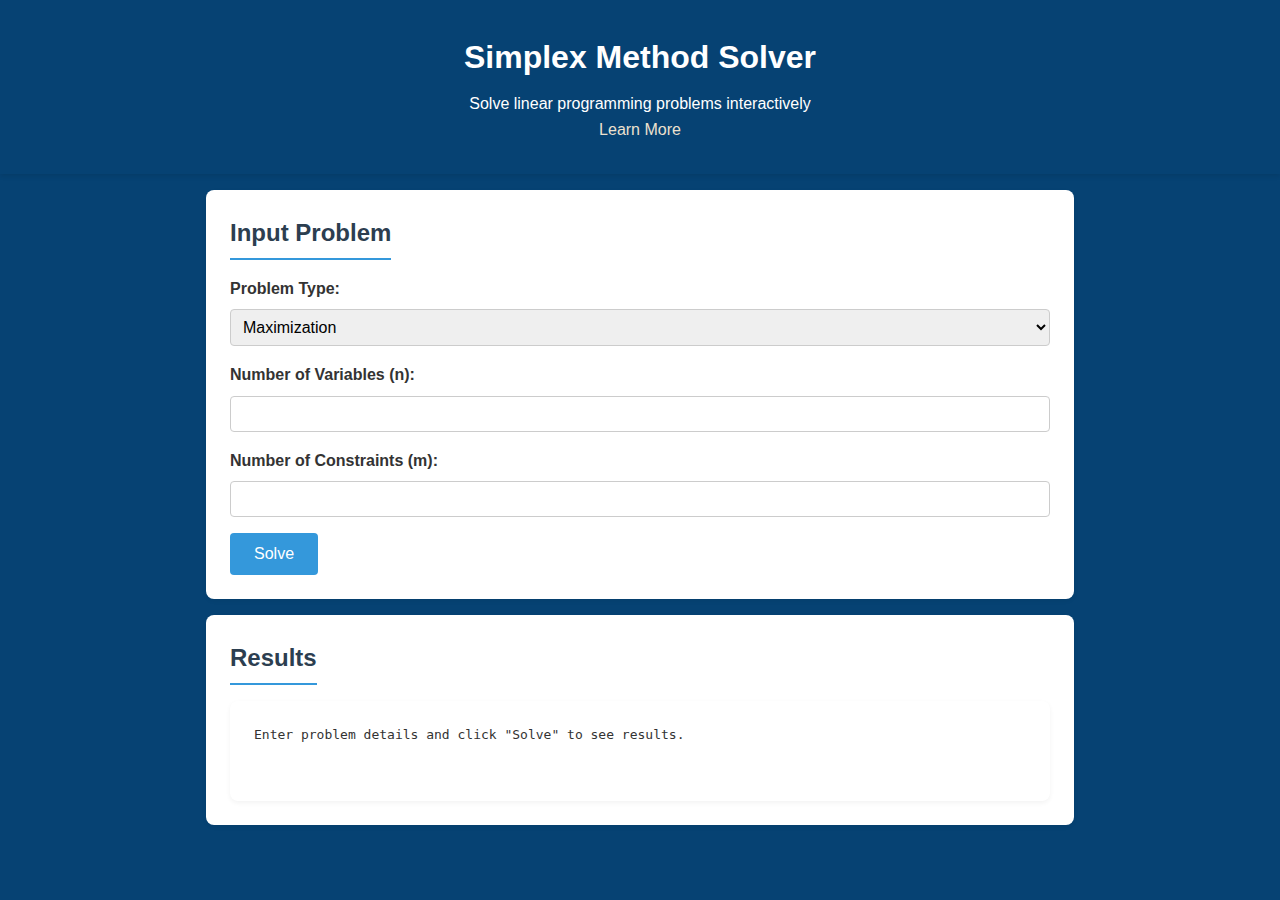
<file: Projects/simplexmethod.html>
<!DOCTYPE html>
<html lang="en">
<head>
    <meta charset="UTF-8">
    <meta name="viewport" content="width=device-width, initial-scale=1.0">
    <title>Simplex Method Solver</title>
    <!-- Load PyScript from CDN -->
    <link rel="stylesheet" href="https://pyscript.net/releases/2025.3.1/core.css">
    <script type="module" src="https://pyscript.net/releases/2025.3.1/core.js"></script>
    <style>
        /* Reset default styles */
        * {
            margin: 0;
            padding: 0;
            box-sizing: border-box;
        }

        body {
            font-family: 'Arial', sans-serif;
            line-height: 1.6;
            color: #333;
            background-color: #064273;
        }

        /* Header Styles */
        .header {
            background-color: #064273;
            color: #fff;
            padding: 2em;
            text-align: center;
            box-shadow: 0 2px 5px rgba(0, 0, 0, 0.1);
        }

        .header h1 {
            font-size: 2rem;
            margin-bottom: 0.5rem;
        }

        .header p {
            font-size: 1rem;
        }

        .header a {
            color: #EDE1CF;
            text-decoration: none;
            transition: color 0.3s ease, background-color 0.3s ease;
            padding: 0.2em 0.4em;
            border-radius: 4px;
        }

        .header a:hover,
        .header a:focus {
            color: #7fb3d5;
            background-color: rgba(255, 255, 255, 0.1);
            outline: 2px solid #7fb3d5;
        }

        /* Container Styles */
        .container {
            max-width: 900px;
            margin: 1rem auto;
            padding: 0 1rem;
        }

        /* Form Styles */
        .form-section {
            background-color: #fff;
            padding: 1.5rem;
            margin-bottom: 1rem;
            border-radius: 8px;
            box-shadow: 0 2px 5px rgba(0, 0, 0, 0.05);
        }

        .form-section h2 {
            font-size: 1.5rem;
            color: #2c3e50;
            margin-bottom: 1rem;
            border-bottom: 2px solid #3498db;
            display: inline-block;
            padding-bottom: 0.3rem;
        }

        .form-group {
            margin-bottom: 1rem;
        }

        .form-group label {
            display: block;
            font-weight: bold;
            margin-bottom: 0.5rem;
        }

        .form-group select,
        .form-group input[type="number"],
        .form-group input[type="text"] {
            width: 100%;
            padding: 0.5rem;
            border: 1px solid #ccc;
            border-radius: 4px;
            font-size: 1rem;
        }

        .form-group input[type="text"] {
            font-family: monospace; /* For comma-separated inputs */
        }

        button {
            background-color: #3498db;
            color: #fff;
            padding: 0.75rem 1.5rem;
            border: none;
            border-radius: 4px;
            cursor: pointer;
            font-size: 1rem;
            transition: background-color 0.3s ease;
        }

        button:hover {
            background-color: #2980b9;
        }

        button:focus {
            outline: 2px solid #7fb3d5;
        }

        /* Output Styles */
        #output {
            background-color: #fff;
            padding: 1.5rem;
            border-radius: 8px;
            box-shadow: 0 2px 5px rgba(0, 0, 0, 0.05);
            white-space: pre-wrap;
            font-family: monospace;
            min-height: 100px;
        }

        /* Responsive Design */
        @media (max-width: 768px) {
            .header h1 {
                font-size: 1.5rem;
            }

            .form-section {
                padding: 1rem;
            }

            .form-section h2 {
                font-size: 1.2rem;
            }
        }

        @media (max-width: 480px) {
            .header p {
                font-size: 0.9rem;
            }

            button {
                width: 100%;
            }
        }
    </style>
</head>
<body>
    <header class="header">
        <h1>Simplex Method Solver</h1>
        <p>Solve linear programming problems interactively</p>
        <a href="https://en.wikipedia.org/wiki/Simplex_algorithm" rel="noopener noreferrer" title="Learn about Simplex Method" aria-label="Learn about Simplex Method">Learn More</a>
    </header>
    <div class="container">
        <section class="form-section">
            <h2>Input Problem</h2>
            <form id="simplex-form">
                <div class="form-group">
                    <label for="problem-type">Problem Type:</label>
                    <select id="problem-type" name="problem-type" required aria-label="Select problem type">
                        <option value="max">Maximization</option>
                        <option value="min">Minimization</option>
                    </select>
                </div>
                <div class="form-group">
                    <label for="num-variables">Number of Variables (n):</label>
                    <input type="number" id="num-variables" name="num-variables" min="1" required aria-label="Number of variables">
                </div>
                <div class="form-group">
                    <label for="num-constraints">Number of Constraints (m):</label>
                    <input type="number" id="num-constraints" name="num-constraints" min="1" required aria-label="Number of constraints">
                </div>
                <div class="form-group" id="objective-coefficients-group" style="display: none;">
                    <label for="objective-coefficients">Objective Function Coefficients (comma-separated):</label>
                    <input type="text" id="objective-coefficients" name="objective-coefficients" aria-label="Objective function coefficients">
                </div>
                <div id="constraint-matrix-group"></div>
                <div class="form-group" id="rhs-group" style="display: none;">
                    <label for="rhs-values">RHS Values (b, comma-separated):</label>
                    <input type="text" id="rhs-values" name="rhs-values" aria-label="Right-hand side values">
                </div>
                <button type="submit">Solve</button>
            </form>
        </section>
        <section class="form-section">
            <h2>Results</h2>
            <div id="output">Enter problem details and click "Solve" to see results.</div>
        </section>
    </div>
    <script>
        // Dynamically generate input fields based on number of variables and constraints
        const form = document.getElementById('simplex-form');
        const numVariablesInput = document.getElementById('num-variables');
        const numConstraintsInput = document.getElementById('num-constraints');
        const objectiveGroup = document.getElementById('objective-coefficients-group');
        const constraintGroup = document.getElementById('constraint-matrix-group');
        const rhsGroup = document.getElementById('rhs-group');

        function updateForm() {
            const n = parseInt(numVariablesInput.value) || 0;
            const m = parseInt(numConstraintsInput.value) || 0;

            // Show/hide objective coefficients input
            if (n > 0) {
                objectiveGroup.style.display = 'block';
                document.getElementById('objective-coefficients').placeholder = `Enter ${n} numbers, e.g., 1,2,3`;
            } else {
                objectiveGroup.style.display = 'none';
            }

            // Generate constraint matrix inputs
            constraintGroup.innerHTML = '';
            for (let i = 0; i < m; i++) {
                const div = document.createElement('div');
                div.className = 'form-group';
                div.innerHTML = `
                    <label for="constraint-${i}">Constraint ${i + 1} Coefficients (comma-separated):</label>
                    <input type="text" id="constraint-${i}" name="constraint-${i}" placeholder="Enter ${n} numbers, e.g., 1,2,3" aria-label="Constraint ${i + 1} coefficients">
                `;
                constraintGroup.appendChild(div);
            }

            // Show/hide RHS input
            if (m > 0) {
                rhsGroup.style.display = 'block';
                document.getElementById('rhs-values').placeholder = `Enter ${m} numbers, e.g., 10,20`;
            } else {
                rhsGroup.style.display = 'none';
            }
        }

        numVariablesInput.addEventListener('input', updateForm);
        numConstraintsInput.addEventListener('input', updateForm);

        // Handle form submission
        form.addEventListener('submit', async (e) => {
            e.preventDefault();
            const outputDiv = document.getElementById('output');
            outputDiv.textContent = 'Computing...';

            try {
                // Collect form data
                const problemType = document.getElementById('problem-type').value;
                const n = parseInt(numVariablesInput.value);
                const m = parseInt(numConstraintsInput.value);
                const c = document.getElementById('objective-coefficients').value.split(',').map(Number);
                const A = [];
                for (let i = 0; i < m; i++) {
                    const row = document.getElementById(`constraint-${i}`).value.split(',').map(Number);
                    A.push(row);
                }
                const b = document.getElementById('rhs-values').value.split(',').map(Number);

                // Validate inputs
                if (c.length !== n || A.length !== m || b.length !== m || A.some(row => row.length !== n)) {
                    outputDiv.textContent = 'Invalid input: Check that the number of coefficients matches the specified dimensions.';
                    return;
                }

                // Pass data to PyScript
                await pyscript.run(`
                    import numpy as np
                    import json

                    def Simplex_Method(c, A, b, output):
                        # Modified Simplex Method to append output to a list
                        output.append("\\n===============================")
                        m, n = A.shape
                        if len(b) != m or len(c) != n:
                            output.append("The input is inconsistent.")
                            return None

                        x_origin = np.array(np.zeros(n))
                        Ax = A @ x_origin
                        if np.any(Ax > b):
                            output.append(f"The initial solution at {x_origin} is infeasible!")
                            return None

                        c_s = np.hstack([c, np.zeros(m)])
                        A_s = np.hstack([A, np.identity(m)])
                        basicVars = list(range(n, n + m))
                        nonBasicVars = list(range(n))
                        x = np.zeros(n + m)
                        x[basicVars] = b
                        iteration = 100

                        for i in range(iteration):
                            basicVars = sorted(basicVars)
                            nonBasicVars = sorted(nonBasicVars)
                            B = A_s[:, basicVars]
                            N = A_s[:, nonBasicVars]
                            cB = c_s[basicVars]
                            cN = c_s[nonBasicVars]
                            xB = x[basicVars]
                            b = xB

                            y = np.linalg.solve(np.transpose(B), cB)
                            cNbar = cN - np.transpose(y) @ N

                            if np.all(cNbar <= 0):
                                break

                            if np.any(cNbar > 0):
                                x = x

                            entering_index = np.argmax(cNbar)
                            entering = nonBasicVars[entering_index]
                            dB = np.linalg.solve(B, -A_s[:, entering])

                            if np.all(dB >= 0):
                                output.append("Detect that the problem is unbounded!")
                                return None

                            output.append(f"Iteration_{i}:")
                            output.append(f"Start at {x}")

                            steps = np.where(dB < 0, -b/dB, np.inf)
                            step_max = np.min(steps)
                            leaving_index = np.argmin(steps)
                            leaving = basicVars[leaving_index]

                            b = b + step_max * dB
                            x[sorted(basicVars)] = b
                            b[leaving_index] = step_max

                            basicVars[leaving_index] = entering
                            nonBasicVars[entering_index] = leaving
                            x[basicVars] = b
                            optimal_value = c_s @ x

                            output.append(f"Current point: {x}")
                            output.append(f"Objective value: {optimal_value}")
                            output.append("\\n-------------------------------")

                        return {"Optimal value": optimal_value, "Solution vector": x.tolist()}

                    # Get inputs from JavaScript
                    problem_type = "${problemType}"
                    c = np.array(${JSON.stringify(c)})
                    A = np.array(${JSON.stringify(A)})
                    b = np.array(${JSON.stringify(b)})

                    # Handle minimization
                    if problem_type == 'min':
                        c = -c

                    # Run Simplex Method
                    output = []
                    result = Simplex_Method(c, A, b, output)
                    if result:
                        output.append(f"Final Result: {json.dumps(result)}")
                    return output
                `).then(result => {
                    outputDiv.textContent = result.join('\n');
                });
            } catch (error) {
                outputDiv.textContent = `Error: ${error.message}\nPlease check your inputs and try again.`;
            }
        });

        // Fallback for PyScript loading failure
        window.addEventListener('error', (e) => {
            const outputDiv = document.getElementById('output');
            if (e.message.includes('pyscript')) {
                outputDiv.textContent = 'Failed to load PyScript. Please check your internet connection or try a different browser.';
            }
        });
    </script>
</body>
</html>
</file>
